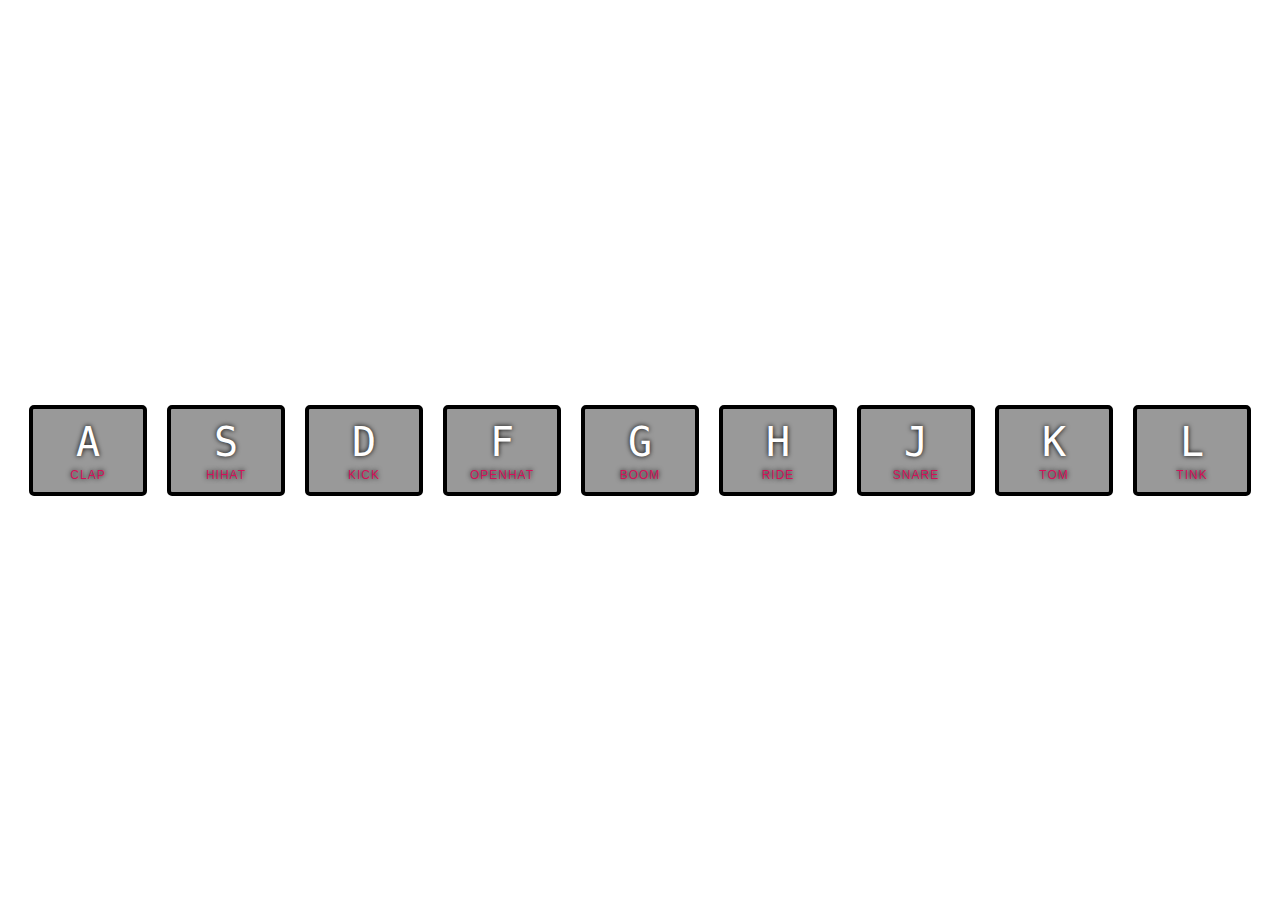
<file: 01 - JavaScript Drum Kit/index.html>
<!DOCTYPE html>
<html lang="en">
<head>
    <meta charset="UTF-8">
    <title>JavaScript Drum Kit</title>
    <link rel="stylesheet" href="style.css">
</head>
<body>
    <div class="keys">
        <div data-key="65" class="key">
            <kbd>A</kbd>
            <span class="sound">clap</span>
        </div>
        <div data-key="83" class="key">
            <kbd>S</kbd>
            <span class="sound">hihat</span>
        </div>
        <div data-key="68" class="key">
            <kbd>D</kbd>
            <span class="sound">kick</span>
        </div>
        <div data-key="70" class="key">
            <kbd>F</kbd>
            <span class="sound">openhat</span>
        </div>
        <div data-key="71" class="key">
            <kbd>G</kbd>
            <span class="sound">boom</span>
        </div>
        <div data-key="72" class="key">
            <kbd>H</kbd>
            <span class="sound">ride</span>
        </div>
        <div data-key="74" class="key">
            <kbd>J</kbd>
            <span class="sound">snare</span>
        </div>
        <div data-key="75" class="key">
            <kbd>K</kbd>
            <span class="sound">tom</span>
        </div>
        <div data-key="76" class="key">
            <kbd>L</kbd>
            <span class="sound">tink</span>
        </div>
    </div>

    <audio data-key="65" src="sounds/clap.wav"></audio>
    <audio data-key="83" src="sounds/hihat.wav"></audio>
    <audio data-key="68" src="sounds/kick.wav"></audio>
    <audio data-key="70" src="sounds/openhat.wav"></audio>
    <audio data-key="71" src="sounds/boom.wav"></audio>
    <audio data-key="72" src="sounds/ride.wav"></audio>
    <audio data-key="74" src="sounds/snare.wav"></audio>
    <audio data-key="75" src="sounds/tom.wav"></audio>
    <audio data-key="76" src="sounds/tink.wav"></audio>


     <script>
         function playSound(e) {
             const audio = document.querySelector(`audio[data-key="${e.keyCode}"]`);
             const key = document.querySelector(`.key[data-key="${e.keyCode}"]`);
             if(!audio) return;  // stops the function from running.
             audio.currentTime = 0; // revind to start of audio. 
             audio.play();
             key.classList.add('playing'); // adding a class from css to key
         }
         function removeTransition(e) {
             if(e.propertyName !== 'transform') return; // skip it if it's not transform.
             this.classList.remove('playing');
         }

         window.addEventListener('keydown', playSound);
         const keys = document.querySelectorAll('.key');
         keys.forEach(key => key.addEventListener('transitionend', removeTransition));
     </script>


</body>
</html>
</file>
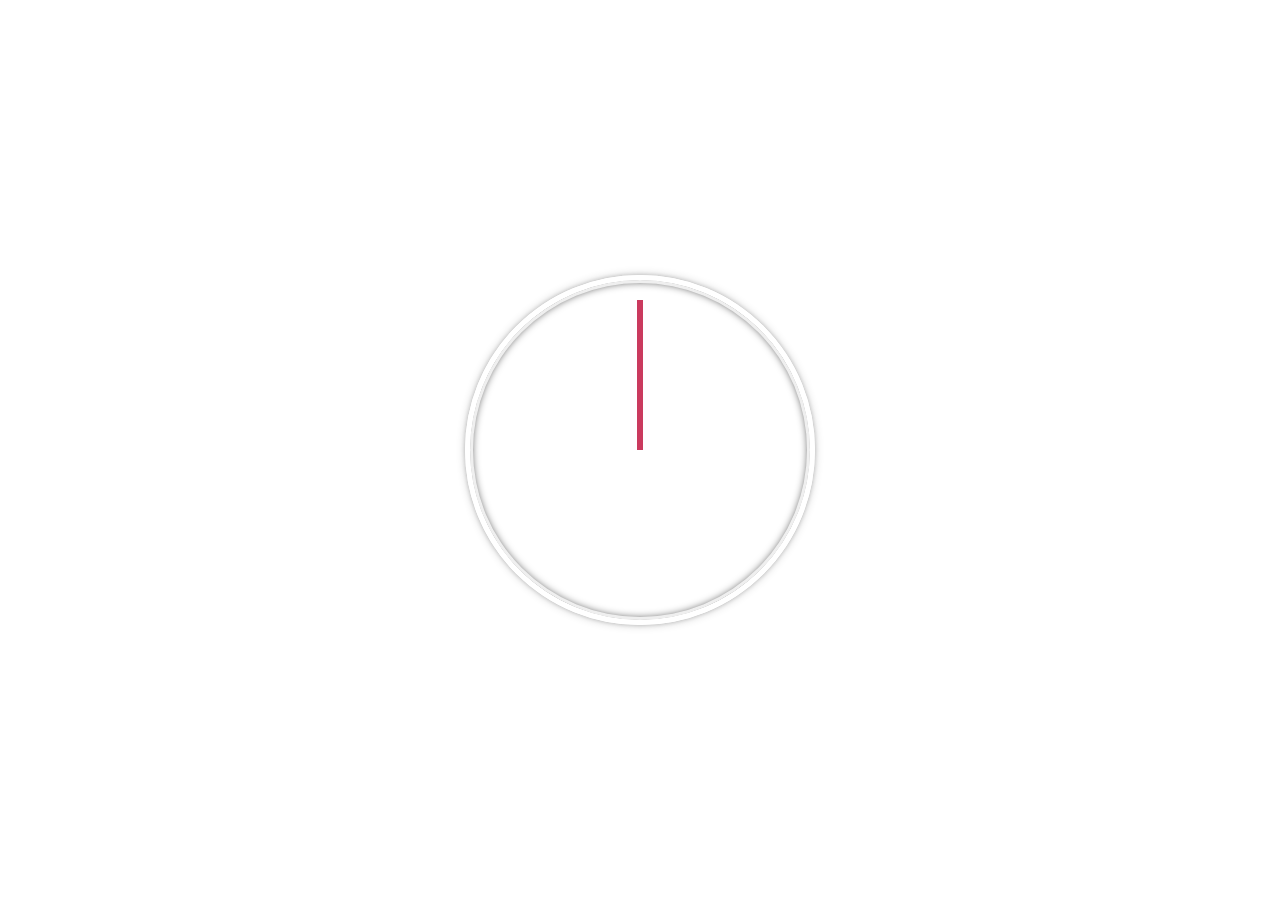
<file: 02 - JS and CSS Clock/index.html>
<!DOCTYPE html>
<html lang="en">
    <head>
        <meta charset="UTF-8">
        <title>JavaScript Clock</title>
    </head>
    <body>
        <div class="clock">
            <div class="clock-face">
                <div class="hand hour-hand"></div>
                <div class="hand min-hand"></div>
                <div class="hand second-hand"></div>
            </div>
        </div>
    </body>



    <style>
        html {
            background: url(https://i.imgur.com/Otro1ZL.jpg) no-repeat center center fixed;
            background-repeat: no-repeat;
            background-size: cover;
            font-family: 'helvetica neue';
            text-align: center;
            font-size: 10px;
        }
        body {
            margin: 0;
            font-size: 2rem;
            display: flex;
            flex: 1;
            min-height: 100vh;
            align-items: center;
        }
        .clock {
            width: 30rem;
            height: 30rem;
            border: 5px solid white;
            border-radius: 50%;
            margin: 50px auto;
            position: relative;
            padding: 2rem;
            box-shadow:
             0 0 4px rgba(0,0,0,0.2),
             inset 0 0 0 3px #efefef,
             inset 0 0 10px black,
             0 0 10px rgba(0,0,0,0.2);
        }
        .clock-face {
            position: relative;
            width: 100%;
            height: 100%;
            transform: translateY(-3px); /* accounts for height of the clock hands */
        }
        .hand {
            width: 50%;
            height: 6px; 
            background: #CA3A5E;
            position: absolute;
            top: 50%;
            transform-origin: 100%; 
            transform: rotate(90deg);
            transition: all 0.05s; 
            transition-timing-function: cubic-bezier(0.075, 0.82, 0.165, 1);
        }

    </style>

    <script>
        const secondHand = document.querySelector('.second-hand');
        const minuteHand = document.querySelector('.min-hand');
        const hourHand = document.querySelector('.hour-hand');

        function fixFlicker(element, deg) {
            if(deg === 90) {
                element.style.transition = 'all 0.0s';
            }
        }
        function setDate() {
            const now = new Date(); 
            const seconds = now.getSeconds();
            const minutes = now.getMinutes();
            const hours = (now.getHours()) - 12;
            const secondsDegree = ((seconds / 60) * 360) + 90;
            const minutesDegree = ((minutes / 60) * 360) + 90;
            const hoursDegree = ((hours / 12) * 360) + 90;
            secondHand.style.transform = `rotate(${secondsDegree}deg)`;
            minuteHand.style.transform = `rotate(${minutesDegree}deg)`;
            hourHand.style.transform = `rotate(${hoursDegree}deg)`;
            
            //remove the flicker
            fixFlicker(secondHand, secondsDegree);
            fixFlicker(minuteHand, minutesDegree);
            fixFlicker(hourHand, hoursDegree);
        }

        setInterval(setDate, 1000);
    </script>
</html>
</file>
<file: 01 - JavaScript Drum Kit/style.css>
html {
    font-size:10px;
    background: url(https://i.imgur.com/MFuY93L.jpg) bottom center;
    background-size: cover; 
}
body,html {
    margin: 0;
    padding: 0;
    font-family: sans-serif;
}
.keys {
    display: flex;
    flex: 1;
    min-height: 100vh;
    align-items: center;
    justify-content: center;
}
.key {
    border: .4rem solid black;
    border-radius: .5rem;
    margin: 1rem;
    font-size: 1.5rem;
    padding: 1rem .5rem;
    transition: all .07s ease; 
    width: 10rem; 
    text-align: center; 
    color: white; 
    background: rgba(0,0,0,0.4);
    text-shadow: 0 0 .5rem black; 
}
.playing {
    transform: scale(1.1);
    border-color: #D5105A;
    box-shadow: 0 0 1rem #D5105A;
}
kbd {
    display: block;
    font-size: 4rem;
}
.sound {
    font-size: 1.2rem; 
    text-transform: uppercase; 
    letter-spacing: .1rem;
    color: #D5105A; 
}
</file>
